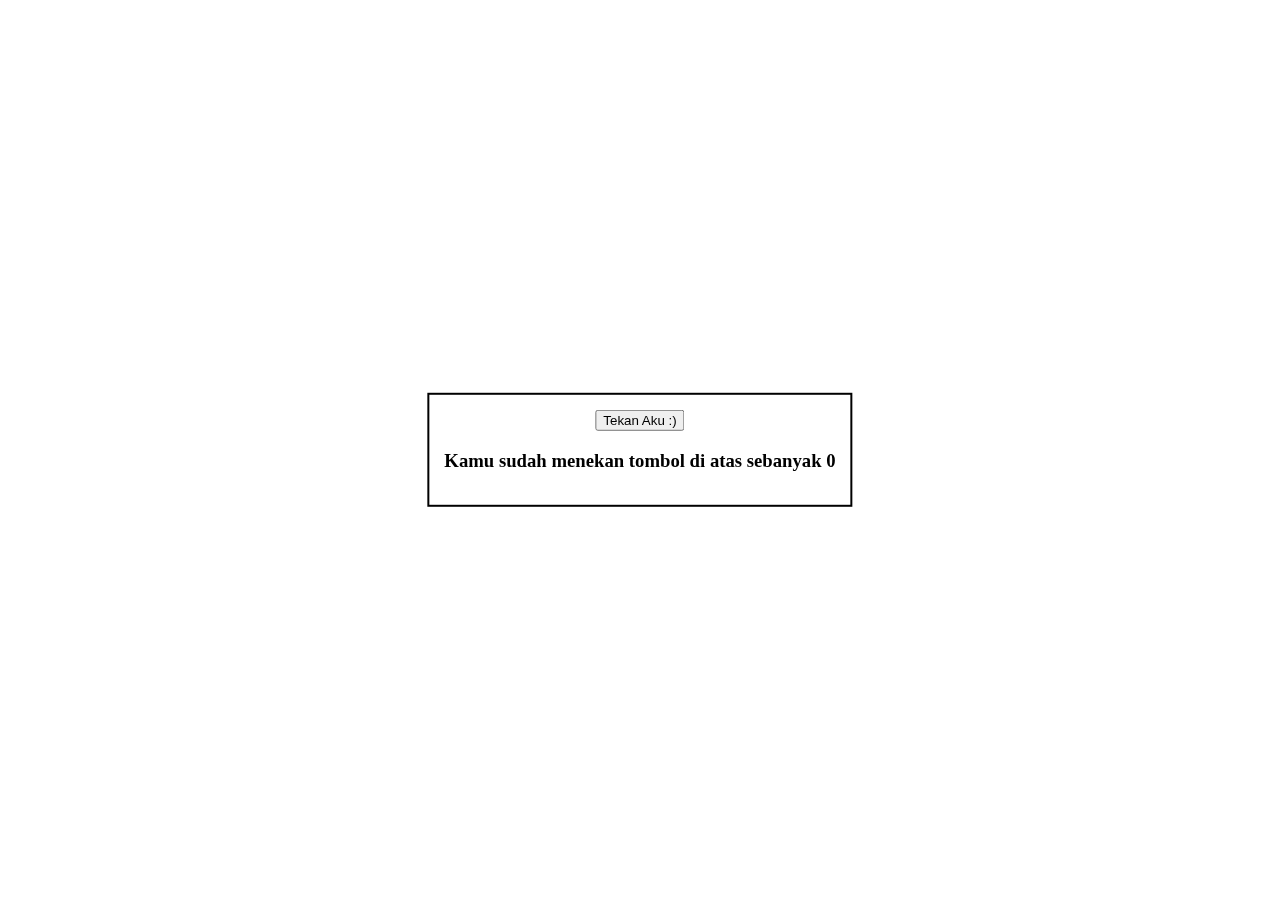
<file: learning-DOM (Dicoding)/index.html>
<!DOCTYPE html>
<html lang="en">
<head>
    <meta charset="UTF-8">
    <meta name="viewport" content="width=device-width, initial-scale=1.0">
    <title>Event World</title>
    <style>
        .contents {
        position: fixed;
        top: 50%;
        left: 50%;
        transform: translate(-50%, -50%);
        border: 2px solid black;
        padding: 15px;
        }

        #generateButton {
        margin-top: 5px;
        margin-bottom: 15px;;
        }
    </style>
</head>
<body>
    <div class="contents" align="center" hidden>
        <button id="incrementButton">Tekan Aku :)</button>
        <h3>Kamu sudah menekan tombol di atas sebanyak <span id="count">0</span></h3>
    </div>

<script>
// Menambahkan Event Handler - Menyiapkan Halaman Website
// Menambahkan Event Handler - Membuat event handler onclick
    function increment() {
    // `increment`, bertugas untuk meningkatkan nilai yang ditampilkan di dalam elemen dengan id `count` setiap kali tombol dengan id `incrementButton` diklik.
    // Itu dilakukan dengan cara mengambil elemen dengan id `count`, kemudian menambahkan satu ke nilai yang ada pada elemen tersebut setiap kali tombol diklik.
        document.getElementById('count').innerText++;
        if (document.getElementById('count').innerText == 6) {
            const hiddenMessage = document.createElement('h4');
            hiddenMessage.innerText = 'Selamat! Anda menemukan hadiah tersembunyi...';
            const image = document.createElement('img');
            image.setAttribute('src', 'https://www.thewowstyle.com/wp-content/uploads/2021/05/What-Exactly-is-the-Dark-Web.jpg');
            const contents = document.querySelector('.contents');
            contents.appendChild(hiddenMessage).appendChild(image);
        }
    }

    document.getElementById('incrementButton').onclick = increment;

    function welcome() {
        alert('Sim salabim muncullah elemen-elemen HTML!');
        const contents = document.querySelector('.contents');
        contents.removeAttribute('hidden');
    }

// Menambahkan Event Handler - Membuat event handler onload
    document.body.onload = welcome;
</script>
</body>
</html>
</file>
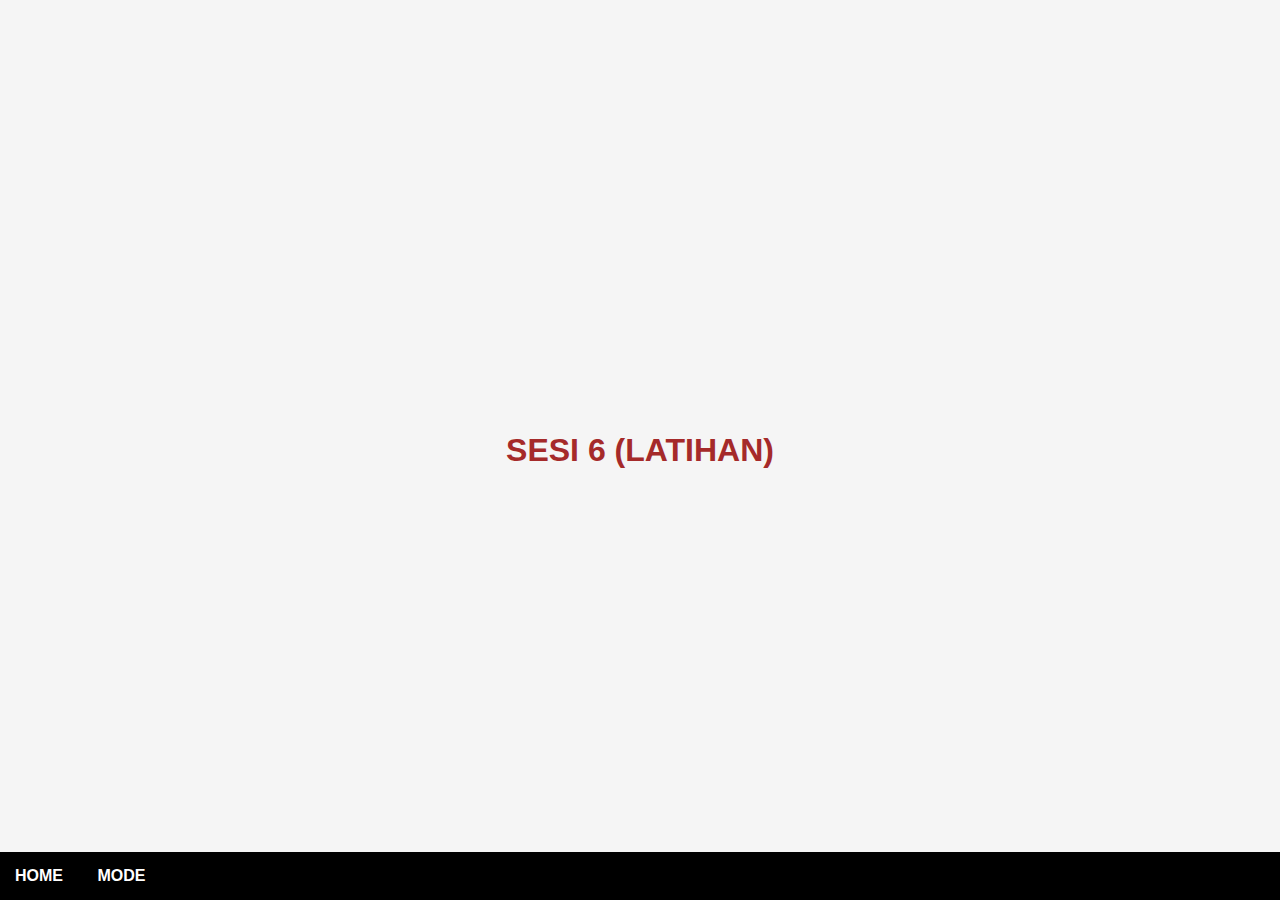
<file: web-darkmode/index.html>
<!DOCTYPE html>
<html lang="en">

<head>
    <meta charset="UTF-8">
    <meta name="viewport" content="width=device-width, initial-scale=1.0">
    <link href="style.css" rel="stylesheet" />
    <title>Document</title>
</head>

<body>
    <div class="container">
        <nav>
            <a onclick="reRender()" id="HOME">HOME</a>
            <a onclick="darkMode()" id="mode">MODE</a>
        </nav>
        <h1>SESI 6 (LATIHAN)</h1>
        <p class="info" id="info"></p>
    </div>

    <!-- initializing function script-->
    <script>
        let body = document.body;
        let info = document.getElementById("info");
        let mode = document.getElementById("mode");
        let home = document.getElementById("HOME");

        const darkLimit = 5;
        let darkCounter = 0;
        let darkRemainingLeft;
        let isDarkMode = false;

        function darkMode() {
            if (darkRemainingLeft == 0) {
                info.textContent = "💥 JATAH FITUR DARKMODE SUDAH HABIS 💥";
                mode.style.display = "none";
                home.textContent = "RESTART";
                return;
            }

            darkCounter += 1;
            darkRemainingLeft = darkLimit - darkCounter;

            // Toggle dark mode
            isDarkMode = !isDarkMode;
            body.classList.toggle("dark", isDarkMode);

            // Set text on the mode button
            mode.textContent = isDarkMode ? "LIGHT MODE" : "DARK MODE";

            // Render to info element
            info.textContent = `Dark mode used ${darkCounter}x, remaining ${darkRemainingLeft}`;
        }

        function reRender() {
            location.reload();
        }
    </script>

</body>

</html>
</file>
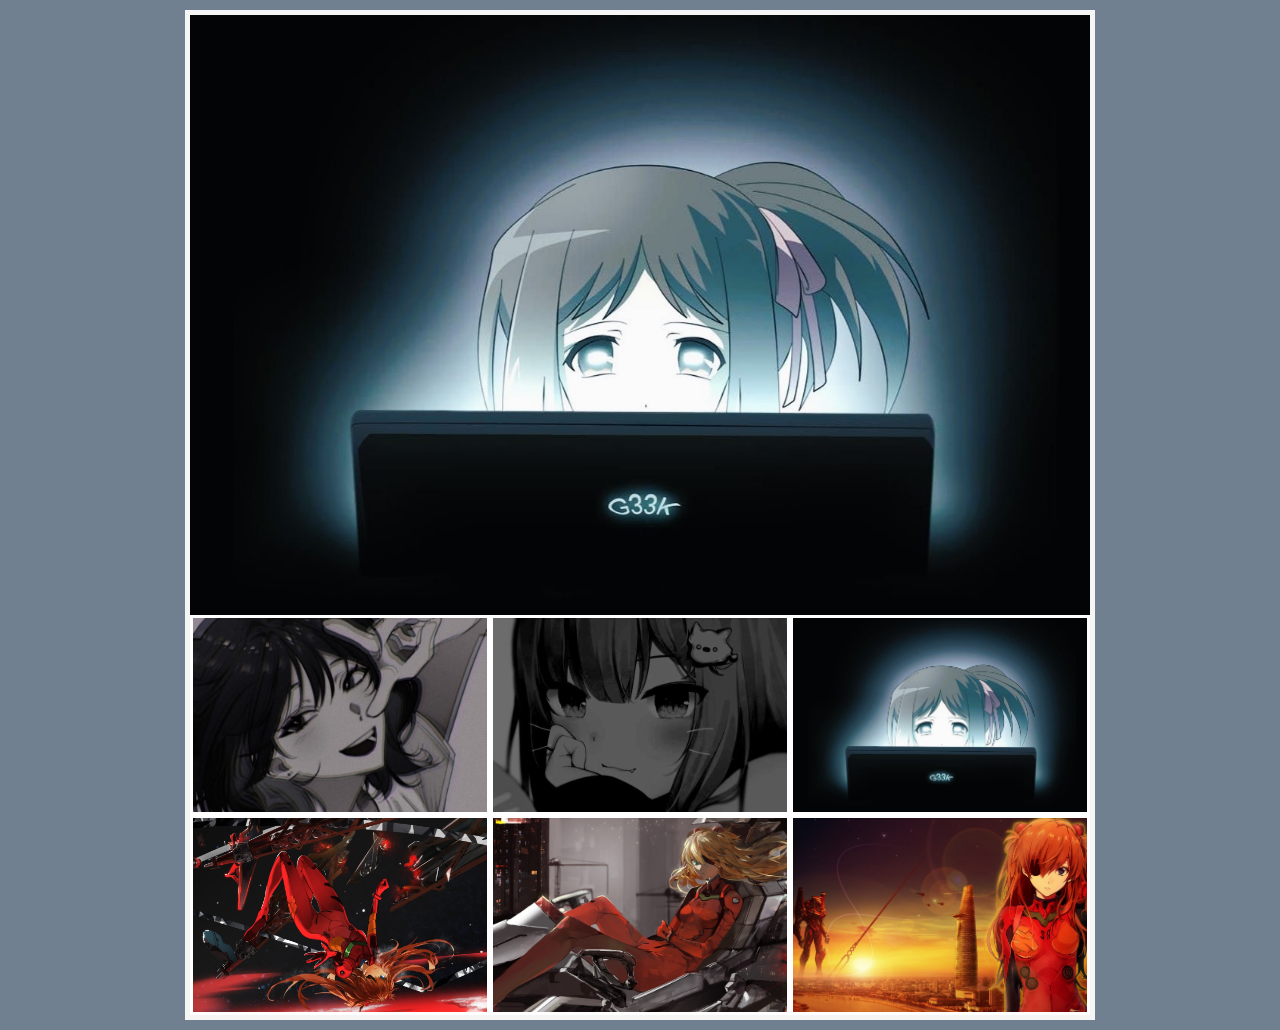
<file: learning-DOM (WPU)/index-final.html>
<!DOCTYPE html>
<html lang="en">
<head>
    <title>Asada Gallery</title>
    <link rel="stylesheet" href="style-final.css">
</head>
<body>


<div class="container"> 
    <img src="03.jpg" class="jumbo">
    <div class="thumbnail">
        <img src="01.jpg" class="thumb">
        <img src="02.jpg" class="thumb">
        <img src="03.jpg" class="thumb">
        <img src="04.jpg" class="thumb">
        <img src="05.jpg" class="thumb">
        <img src="06.jpg" class="thumb">
    </div>
</div>

<script src="script-final.js"></script>
</body>
</html>
</file>
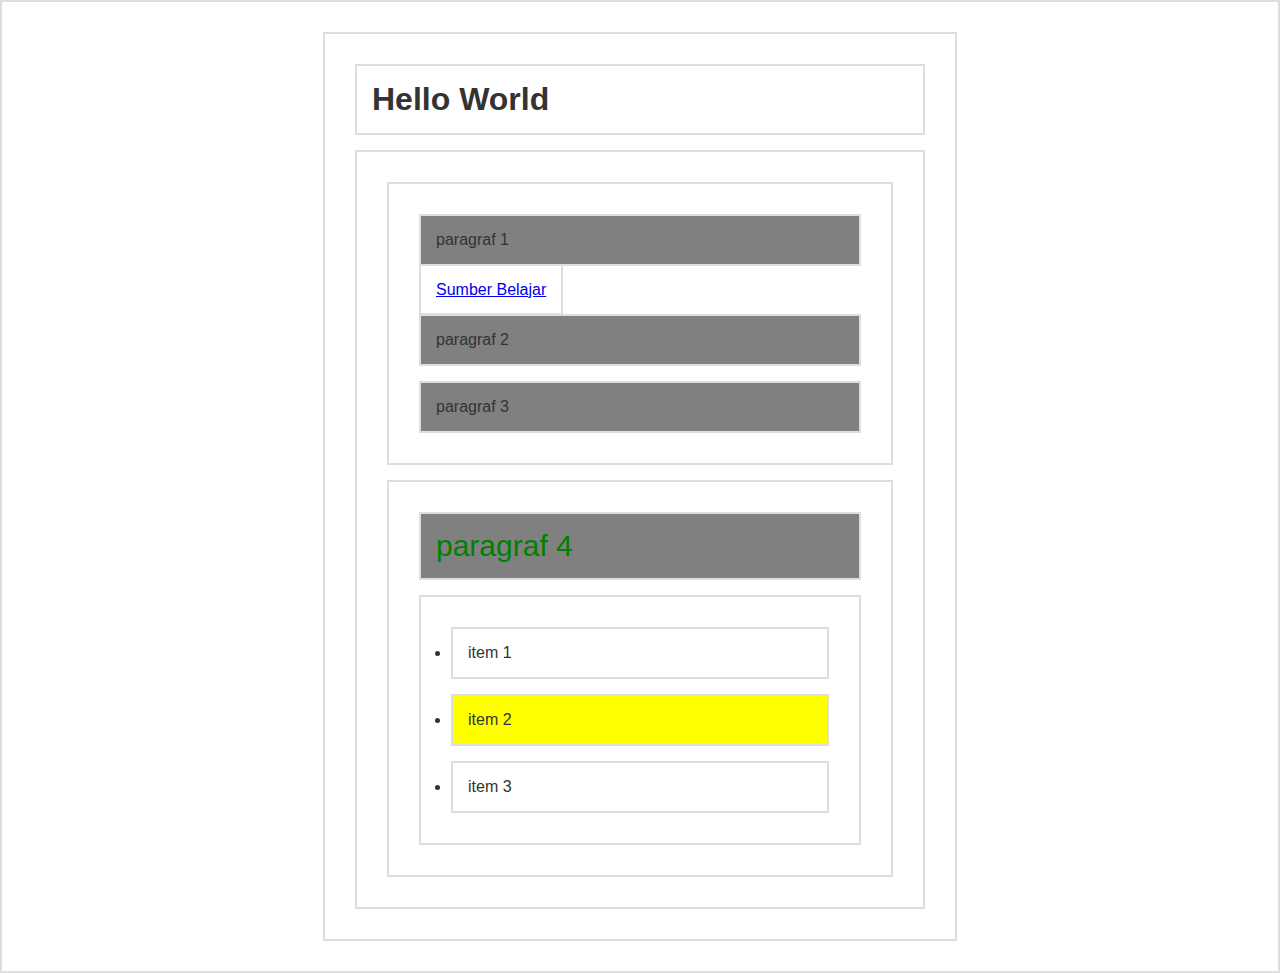
<file: learning-DOM (WPU)/index1.html>
<!DOCTYPE html>
<html lang="en">
<head>
    <meta charset="UTF-8">
    <title>Dom Selection</title>
    <style>
    * { 
        border: 2px solid #dedede; 
        padding: 15px; 
        margin: 15px; 
    }
    html { 
      margin: 0;
      padding: 0;
    }
    body { 
      max-width: 600px;
      margin: 30px auto;
      font-family: sans-serif;
      color: #333;
    }
    </style>
</head>

<body>
  <h1 id="judul">Hello World</h1>
  <div id="container">
      <section id="a">
          <p class="p1">paragraf 1</p>
          <a href="https://youtu.be/bCKxPvA8KPo?si=IDdVPpAEqesdNOcK">Sumber Belajar</a>
          <p class="p2">paragraf 2</p>
          <p class="p3">paragraf 3</p>
      </section>

      <section id="b">
          <p>paragraf 4</p>
          <ul>
              <li>item 1</li>
              <li>item 2</li>
              <li>item 3</li>
          </ul>
      </section>
  </div>

<script src="script1-2.js"></script>
</body>
</html>
</file>
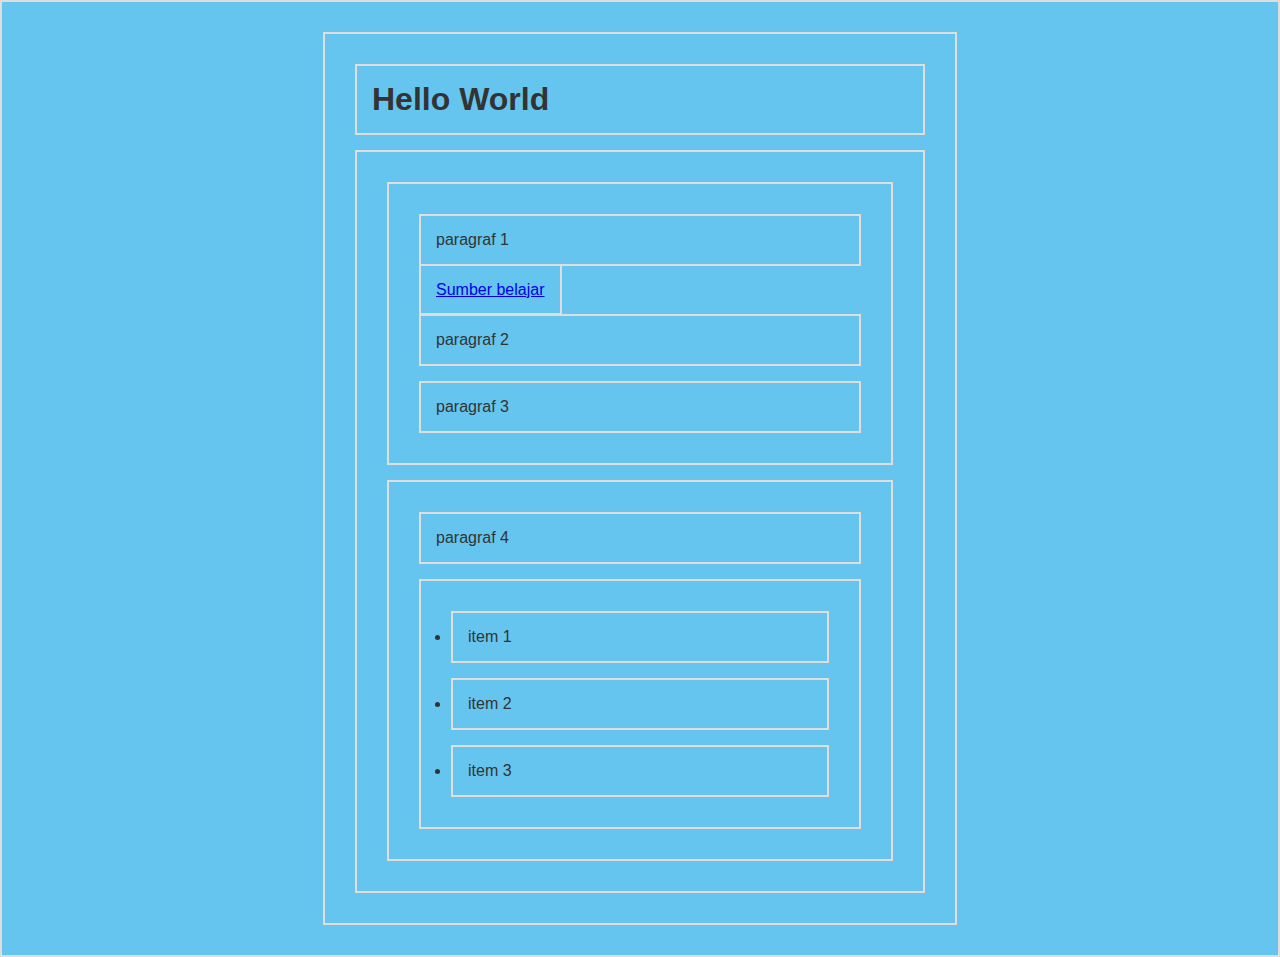
<file: learning-DOM (WPU)/index2.html>
<!DOCTYPE html>
<html lang="en">
<head>
  <meta charset="UTF-8">
  <title>Dom Selection</title>
  <style>
    * { 
        background-color: rgb(101, 197, 238);
        border: 2px solid #dedede; 
        padding: 15px; 
        margin: 15px; 
    }
    html { 
      margin: 0;
      padding: 0;
    }
    body { 
      max-width: 600px;
      margin: 30px auto;
      font-family: sans-serif;
      color: #333;
    }
  </style>
</head>
<body>

  <h1 id="judul">Hello World</h1>
  <div id="container">
      <section id="a">
          <p class="p1">paragraf 1</p>
          <a href="https://youtu.be/ff5aKnXmnx0?si=1KbxKQbgkK1_mMxx">Sumber belajar</a>
          <p class="p2">paragraf 2</p>
          <p class="p3">paragraf 3</p>
      </section>
          
      <section id="b">
          <p>paragraf 4</p>
          <ul>
              <li>item 1</li>
              <li>item 2</li>
              <li>item 3</li>
          </ul>
      </section>
  </div>

<script src="script3.js"></script>
</body>
</html>
</file>
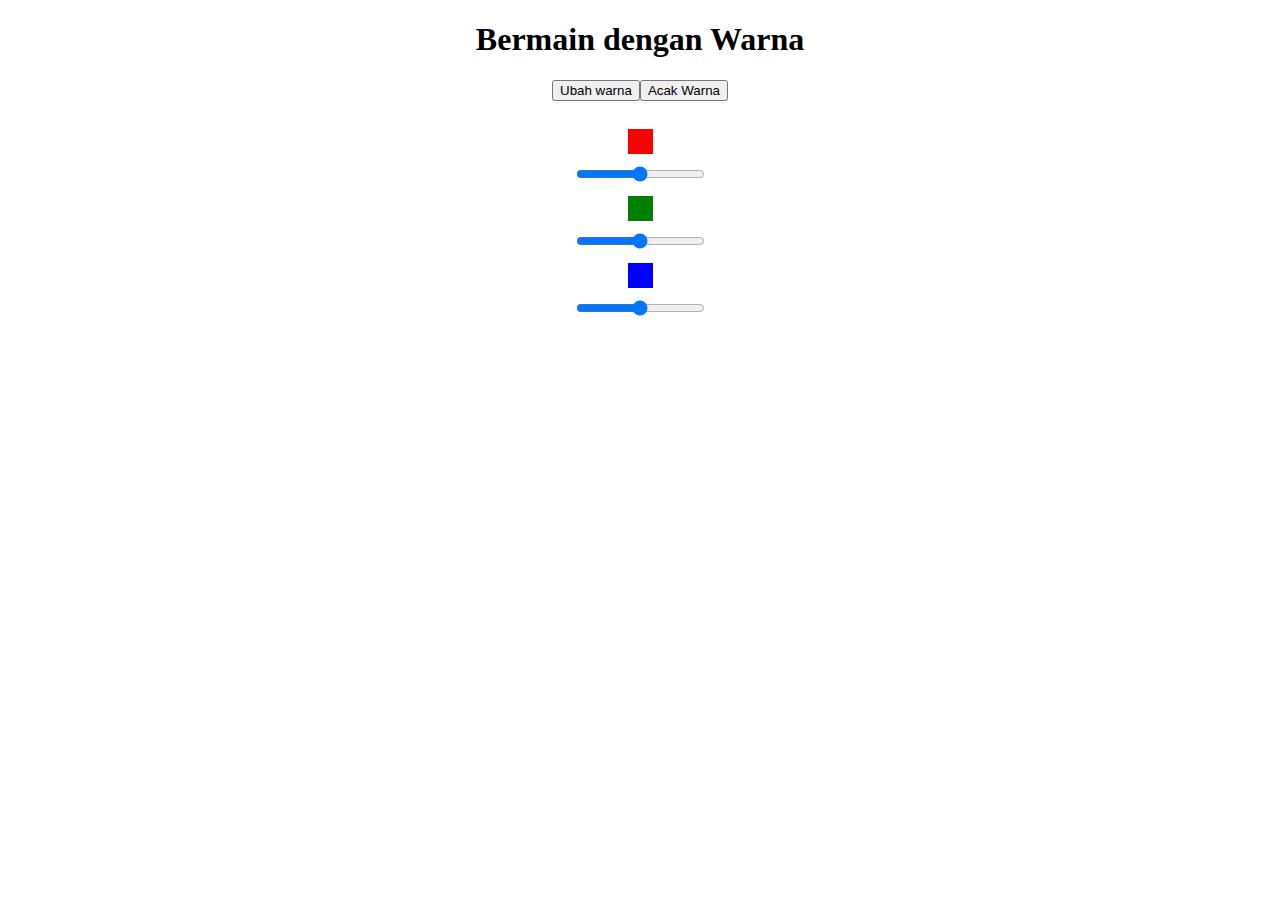
<file: learning-DOM (WPU)/index8.html>
<!DOCTYPE html>
<html lang="en">
<head>
    <meta charset="UTF-8">
    <meta name="viewport" content="width=device-width, initial-scale=1.0">
    <title>Latihan DOM</title>
    <style>
        body {
            text-align: center;
        }
        .kotak {
            width: 25px;
            height: 25px;
            margin: 10px auto;
        }
        .merah {background-color: red; }
        .hijau {background-color: green; }
        .biru {background-color: blue; }
        .aqua {
            background-color: aquamarine;
        }
    </style>
</head>

<body>
    <h1>Bermain dengan Warna</h1>
    <button type="button" id="tubahwarna">Ubah warna</button>

    <br><br>

    <div class="kotak merah"> </div>
    <input type = "range" name="smerah" min="0" max="255">

    <div class="kotak hijau"> </div>
    <input type = "range" name="shijau" min="0" max="255">

    <div class="kotak biru"> </div>
    <input type = "range" name="sbiru" min="0" max="255">


</body>
<script src="script8.js"></script>
</html>
</file>
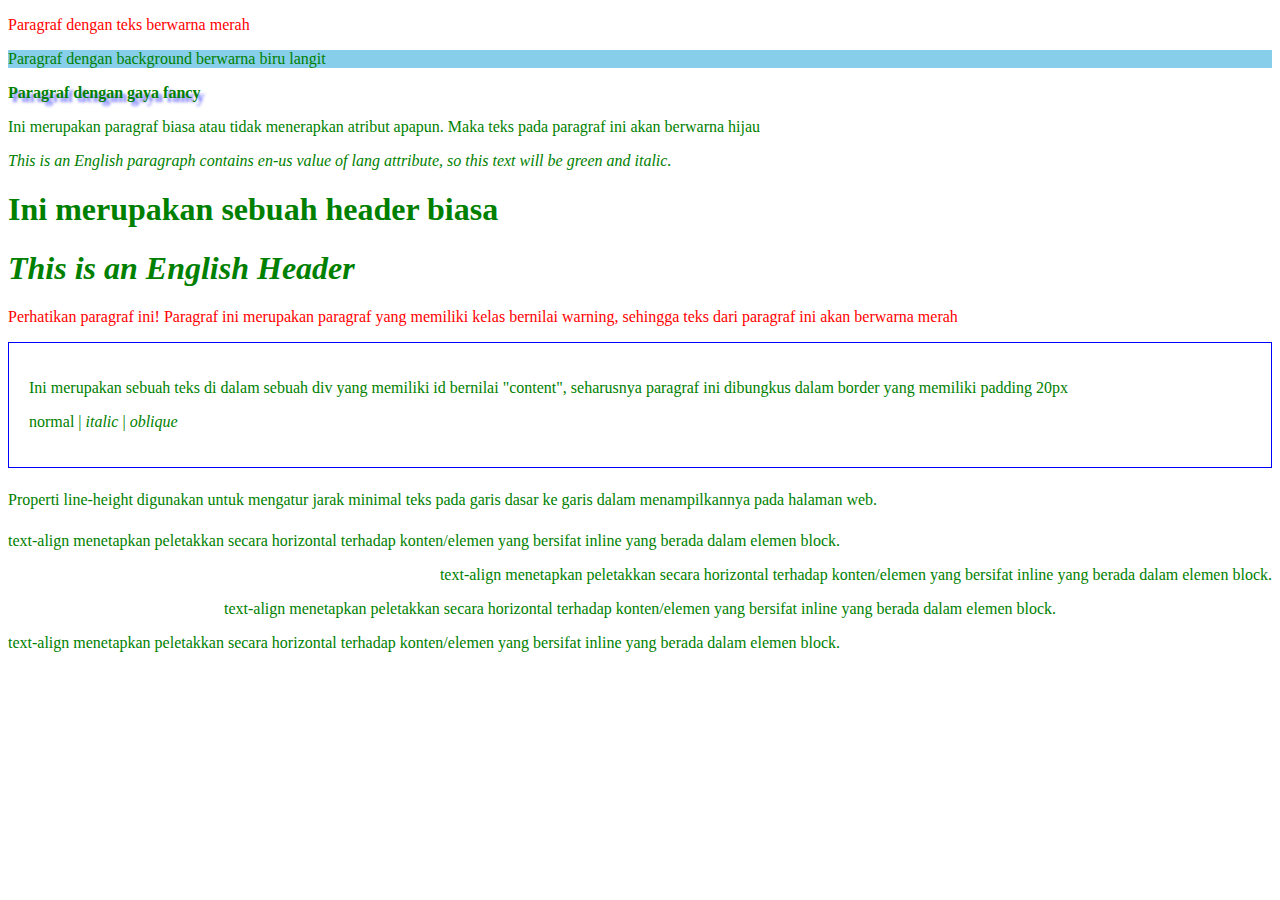
<file: learning-frontend (Dicoding)/index1.html>
<!DOCTYPE html>
<html>
  <head>
    <meta charset="UTF-8" />
    <title>Learning Front-End - Font</title>
    <link rel="stylesheet" href="style1.css" />
  </head>

  <body>
    <p class="red">Paragraf dengan teks berwarna merah</p>
    <p class="skyblue-bg">Paragraf dengan background berwarna biru langit</p>
    <p class="fancy">Paragraf dengan gaya fancy</p>
    
    <p>
      Ini merupakan paragraf biasa atau tidak menerapkan atribut apapun. Maka
      teks pada paragraf ini akan berwarna hijau
    </p>

    <p lang="en-us">
      This is an English paragraph contains en-us value of lang attribute, so
      this text will be green and italic.
    </p>

    <h1>Ini merupakan sebuah header biasa</h1>
    <h1 lang="en-us">This is an English Header</h1>

    <p class="warning">
      Perhatikan paragraf ini! Paragraf ini merupakan paragraf yang memiliki
      kelas bernilai warning, sehingga teks dari paragraf ini akan berwarna
      merah
    </p>

    <div id="content">
      <p>
        Ini merupakan sebuah teks di dalam sebuah div yang memiliki id bernilai
        "content", seharusnya paragraf ini dibungkus dalam border yang memiliki
        padding 20px
      </p>

      <p>
        <span class="normal">normal</span> | <span class="italic">italic</span> |
        <span class="oblique">oblique</span>
      </p>
    </div>

    <main>
      <p class="ln">
        Properti line-height digunakan untuk mengatur jarak minimal teks pada garis dasar ke garis
        dalam menampilkannya pada halaman web.
      </p>

      <p class="tl-left">
        text-align menetapkan peletakkan secara horizontal terhadap konten/elemen yang bersifat
        inline yang berada dalam elemen block.
      </p>

      <p class="tl-right">
        text-align menetapkan peletakkan secara horizontal terhadap konten/elemen yang bersifat
        inline yang berada dalam elemen block.
      </p>

      <p class="tl-center">
        text-align menetapkan peletakkan secara horizontal terhadap konten/elemen yang bersifat
        inline yang berada dalam elemen block.
      </p>

      <p class="tl-justify">
        text-align menetapkan peletakkan secara horizontal terhadap konten/elemen yang bersifat
        inline yang berada dalam elemen block.
      </p>
    </main>

  </body>
</html>
</file>
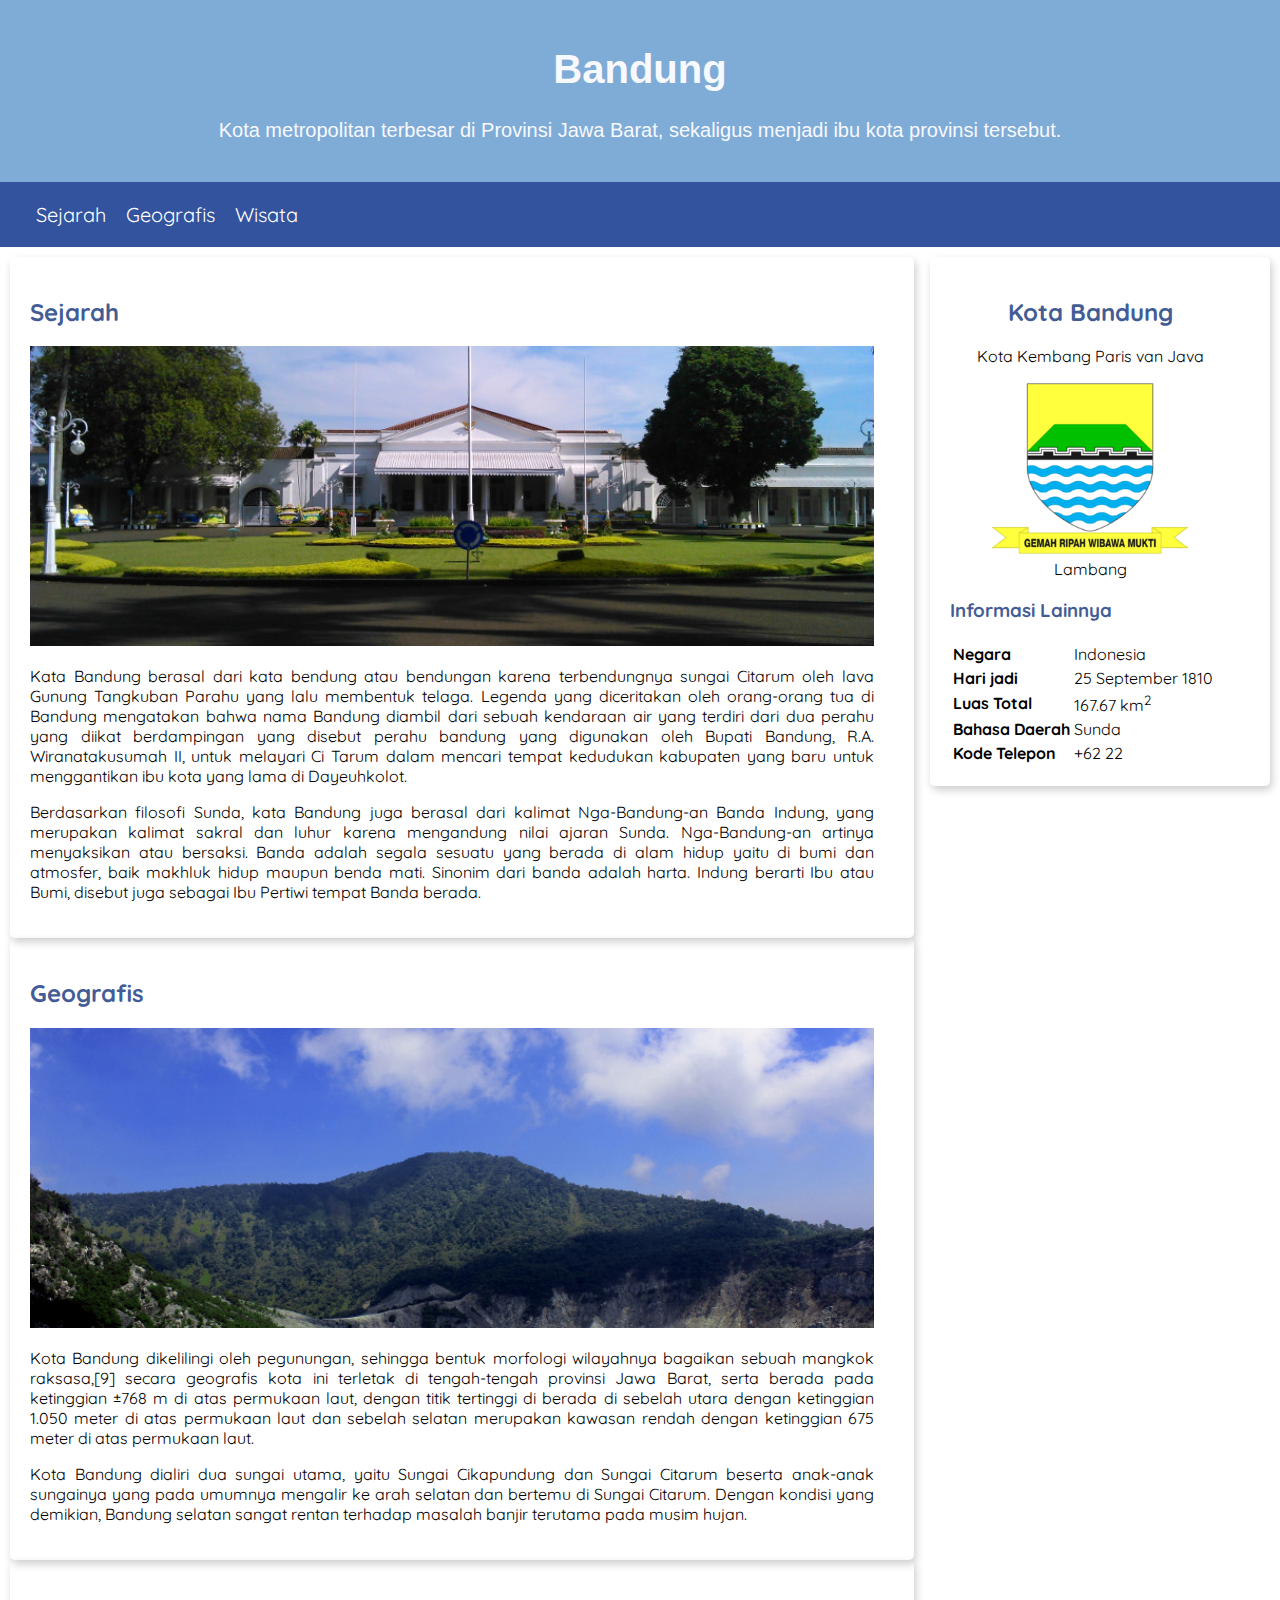
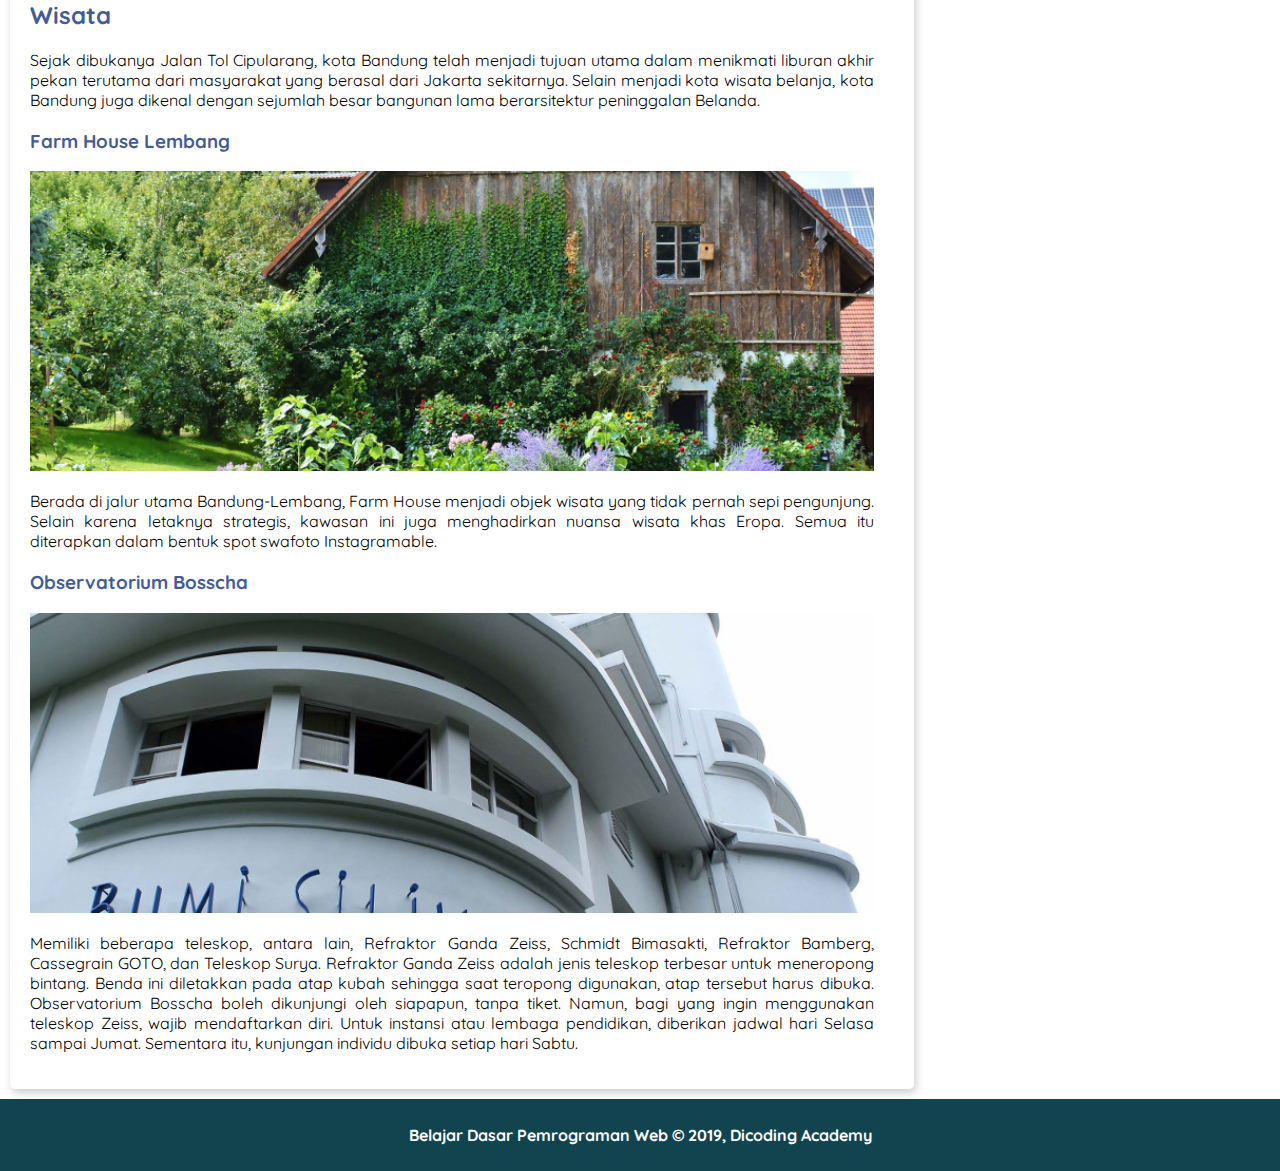
<file: learning-frontend (Dicoding)/index3.html>
<!DOCTYPE html>
<html>
  <head>
    <meta charset="UTF-8" />
    <meta name="viewport" content="width=device-width, initial-scale=1.0" />
    <title>Learning Front-End - Display Roles</title>
    <!-- My Own Styles -->
    <link rel="stylesheet" href="style3.css" />
    <!-- Google Fonts -->
    <link rel="preconnect" href="https://fonts.googleapis.com" />
    <link rel="preconnect" href="https://fonts.gstatic.com" crossorigin />
    <link href="https://fonts.googleapis.com/css2?family=Nunito:wght@200;300;400;500;700;800&family=Quicksand:wght@400;700&display=swap"
    rel="stylesheet"/>
  </head>

  <body>
    <header>
      <div class="jumbotron">
        <h1>Bandung</h1>
        <p>
          Kota metropolitan terbesar di Provinsi Jawa Barat, sekaligus menjadi ibu kota provinsi
          tersebut.
        </p>
      </div>

      <nav>
        <ul>
          <li>
            <a href="#sejarah">Sejarah</a>
          </li>
          <li>
            <a href="#geografis">Geografis</a>
          </li>
          <li>
            <a href="#wisata">Wisata</a>
          </li>
        </ul>
      </nav>
    </header>

    <main>
      <!-- Konten artikel -->
      <div id="content">
        <article id="sejarah" class="card">
          <h2>Sejarah</h2>
          <img src="image/history.jpg" alt="sejarah" class="featured-image" />
          <p>
            Kata Bandung berasal dari kata bendung atau bendungan karena terbendungnya sungai
            Citarum oleh lava Gunung Tangkuban Parahu yang lalu membentuk telaga. Legenda yang
            diceritakan oleh orang-orang tua di Bandung mengatakan bahwa nama Bandung diambil dari
            sebuah kendaraan air yang terdiri dari dua perahu yang diikat berdampingan yang disebut
            perahu bandung yang digunakan oleh Bupati Bandung, R.A. Wiranatakusumah II, untuk
            melayari Ci Tarum dalam mencari tempat kedudukan kabupaten yang baru untuk menggantikan
            ibu kota yang lama di Dayeuhkolot.
          </p>

          <p>
            Berdasarkan filosofi Sunda, kata Bandung juga berasal dari kalimat Nga-Bandung-an Banda
            Indung, yang merupakan kalimat sakral dan luhur karena mengandung nilai ajaran Sunda.
            Nga-Bandung-an artinya menyaksikan atau bersaksi. Banda adalah segala sesuatu yang
            berada di alam hidup yaitu di bumi dan atmosfer, baik makhluk hidup maupun benda mati.
            Sinonim dari banda adalah harta. Indung berarti Ibu atau Bumi, disebut juga sebagai Ibu
            Pertiwi tempat Banda berada.
          </p>
        </article>

        <article id="geografis" class="card">
          <h2>Geografis</h2>
          <img src="image/geografis.jpg" alt="geografis" class="featured-image" />
          <p>
            Kota Bandung dikelilingi oleh pegunungan, sehingga bentuk morfologi wilayahnya bagaikan
            sebuah mangkok raksasa,[9] secara geografis kota ini terletak di tengah-tengah provinsi
            Jawa Barat, serta berada pada ketinggian ±768 m di atas permukaan laut, dengan titik
            tertinggi di berada di sebelah utara dengan ketinggian 1.050 meter di atas permukaan
            laut dan sebelah selatan merupakan kawasan rendah dengan ketinggian 675 meter di atas
            permukaan laut.
          </p>

          <p>
            Kota Bandung dialiri dua sungai utama, yaitu Sungai Cikapundung dan Sungai Citarum
            beserta anak-anak sungainya yang pada umumnya mengalir ke arah selatan dan bertemu di
            Sungai Citarum. Dengan kondisi yang demikian, Bandung selatan sangat rentan terhadap
            masalah banjir terutama pada musim hujan.
          </p>
        </article>

        <article id="wisata" class="card">
          <h2>Wisata</h2>
          <p>
            Sejak dibukanya Jalan Tol Cipularang, kota Bandung telah menjadi tujuan utama dalam
            menikmati liburan akhir pekan terutama dari masyarakat yang berasal dari Jakarta
            sekitarnya. Selain menjadi kota wisata belanja, kota Bandung juga dikenal dengan
            sejumlah besar bangunan lama berarsitektur peninggalan Belanda.
          </p>

          <section>
            <h3>Farm House Lembang</h3>
            <img src="image/farm-house.jpg" alt="farm house" class="featured-image" />
            <p>
              Berada di jalur utama Bandung-Lembang, Farm House menjadi objek wisata yang tidak
              pernah sepi pengunjung. Selain karena letaknya strategis, kawasan ini juga
              menghadirkan nuansa wisata khas Eropa. Semua itu diterapkan dalam bentuk spot swafoto
              Instagramable.
            </p>
          </section>

          <section>
            <h3>Observatorium Bosscha</h3>
            <img src="image/bosscha.jpg" alt="bosscha" class="featured-image" />
            <p>
              Memiliki beberapa teleskop, antara lain, Refraktor Ganda Zeiss, Schmidt Bimasakti,
              Refraktor Bamberg, Cassegrain GOTO, dan Teleskop Surya. Refraktor Ganda Zeiss adalah
              jenis teleskop terbesar untuk meneropong bintang. Benda ini diletakkan pada atap kubah
              sehingga saat teropong digunakan, atap tersebut harus dibuka. Observatorium Bosscha
              boleh dikunjungi oleh siapapun, tanpa tiket. Namun, bagi yang ingin menggunakan
              teleskop Zeiss, wajib mendaftarkan diri. Untuk instansi atau lembaga pendidikan,
              diberikan jadwal hari Selasa sampai Jumat. Sementara itu, kunjungan individu dibuka
              setiap hari Sabtu.
            </p>
          </section>
        </article>
      </div>

      <!-- Konten samping -->
      <aside>
        <article class="profile card">
          <header>
            <h2>Kota Bandung</h2>
            <p>Kota Kembang Paris van Java</p>
            <figure>
              <img src="image/bandung-badge.png" />
              <figcaption>Lambang</figcaption>
            </figure>
          </header>

          <section>
            <h3>Informasi Lainnya</h3>

            <table>
              <tr>
                <th>Negara</th>
                <td>Indonesia</td>
              </tr>
              <tr>
                <th>Hari jadi</th>
                <td>25 September 1810</td>
              </tr>
              <tr>
                <th>Luas Total</th>
                <td>167.67 km<sup>2</sup></td>
              </tr>
              <tr>
                <th>Bahasa Daerah</th>
                <td>Sunda</td>
              </tr>
              <tr>
                <th>Kode Telepon</th>
                <td>+62 22</td>
              </tr>
            </table>
          </section>
        </article>
      </aside>
    </main>

    <footer>
      <p>Belajar Dasar Pemrograman Web &#169; 2019, Dicoding Academy</p>
    </footer>
  </body>
</html>
</file>
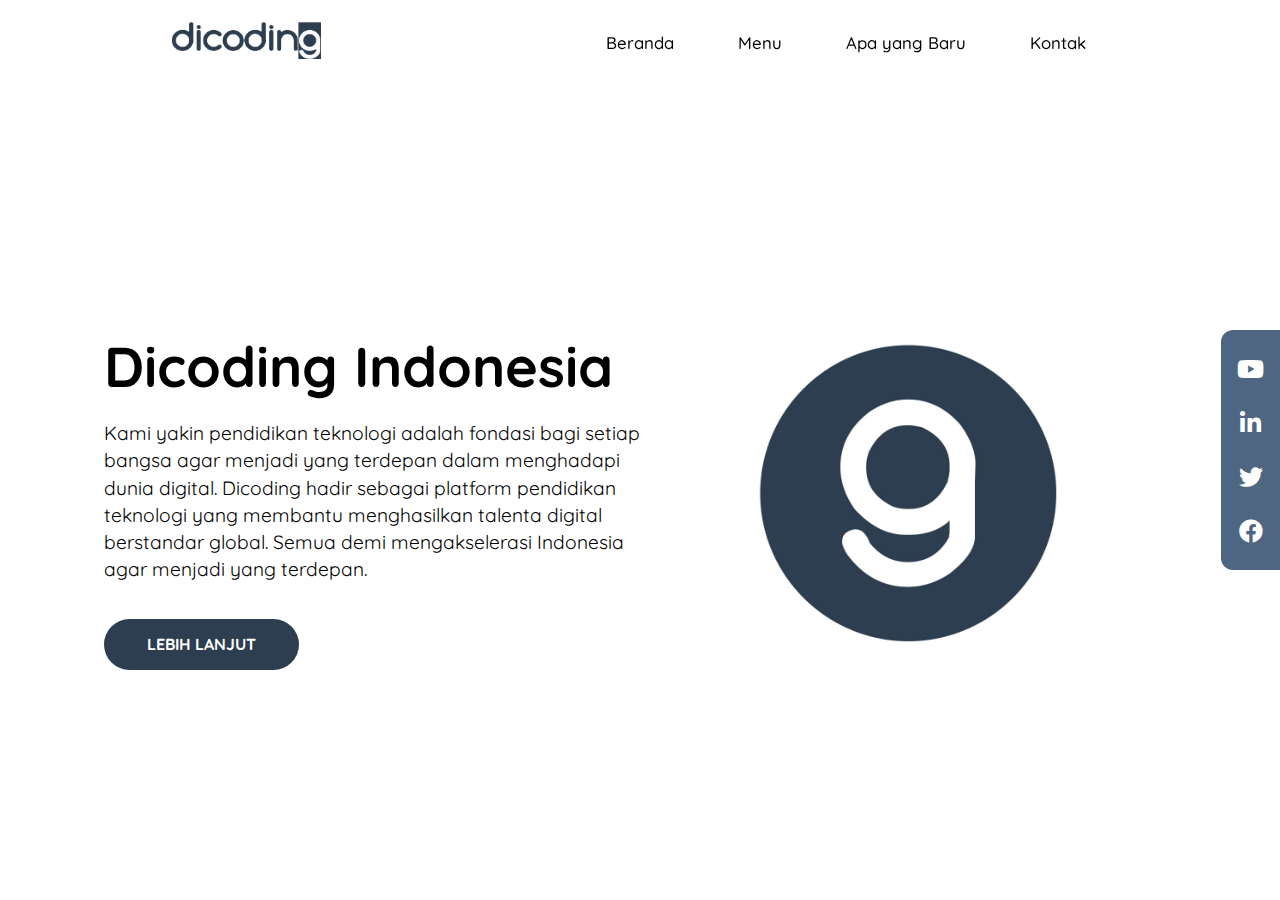
<file: learning-frontend (Dicoding)/index4.html>
<!DOCTYPE html><html>
  <head>
    <meta charset="utf-8" />    
    <meta name="viewport" content="width=device-width, initial-scale=1.0" />
    <title>Learning Front-End - Landing Page</title> 
    <!-- My Own CSS -->
    <link rel="stylesheet" href="style4.css" />
    <!-- Fonts -->
    <link rel="preconnect" href="https://fonts.googleapis.com">
    <link rel="preconnect" href="https://fonts.gstatic.com" crossorigin>
    <link href="https://fonts.googleapis.com/css2?family=Quicksand:wght@500;700&display=swap" rel="stylesheet">
    <!-- Font Awesome 5.15.4-->
    <!-- source: https://cdnjs.com/libraries/font-awesome/5.15.4 -->
    <link
    rel="stylesheet"
    href="https://cdnjs.cloudflare.com/ajax/libs/font-awesome/5.15.4/css/all.min.css"
    integrity="sha512-1ycn6IcaQQ40/MKBW2W4Rhis/DbILU74C1vSrLJxCq57o941Ym01SwNsOMqvEBFlcgUa6xLiPY/NS5R+E6ztJQ=="
    crossorigin="anonymous"
    referrerpolicy="no-referrer"/>
  </head>

  <body>
    <header class="navbar-container">
      <div class="logo">
        <img src="img/dicoding-header-logo.png" alt="Dicoding Indonesia" />
      </div>
      <nav class="nav-list">
        <ul>
          <li><a href="#">Beranda</a></li>
          <li><a href="#">Menu</a></li>
          <li><a href="#">Apa yang Baru</a></li>
          <li><a href="#">Kontak</a></li>
        </ul>
      </nav>
    </header>

    <main>
      <div class="content">
        <div class="content-description">
          <h1 class="title">Dicoding Indonesia</h1>
          <p>
            Kami yakin pendidikan teknologi adalah fondasi bagi setiap bangsa agar menjadi yang
            terdepan dalam menghadapi dunia digital. Dicoding hadir sebagai platform pendidikan
            teknologi yang membantu menghasilkan talenta digital berstandar global. Semua demi
            mengakselerasi Indonesia agar menjadi yang terdepan.
          </p>
          <button>Lebih lanjut</button>
        </div>
        <div class="content-image">
          <img src="img/circle-g.jpg" alt="Dicoding Indonesia" />
        </div>
      </div>
      <aside>
        <div class="social-media">
          <ul>
            <li>
              <a href="#"><i class="fab fa-youtube"></i></a>
            </li>
            <li>
              <a href="#"><i class="fab fa-linkedin-in"></i></a>
            </li>
            <li>
              <a href="#"><i class="fab fa-twitter"></i></a>
            </li>
            <li>
              <a href="#"><i class="fab fa-facebook"></i></a>
            </li>
          </ul>
        </div>
      </aside>
    </main>
  </body>
</html>
</file>
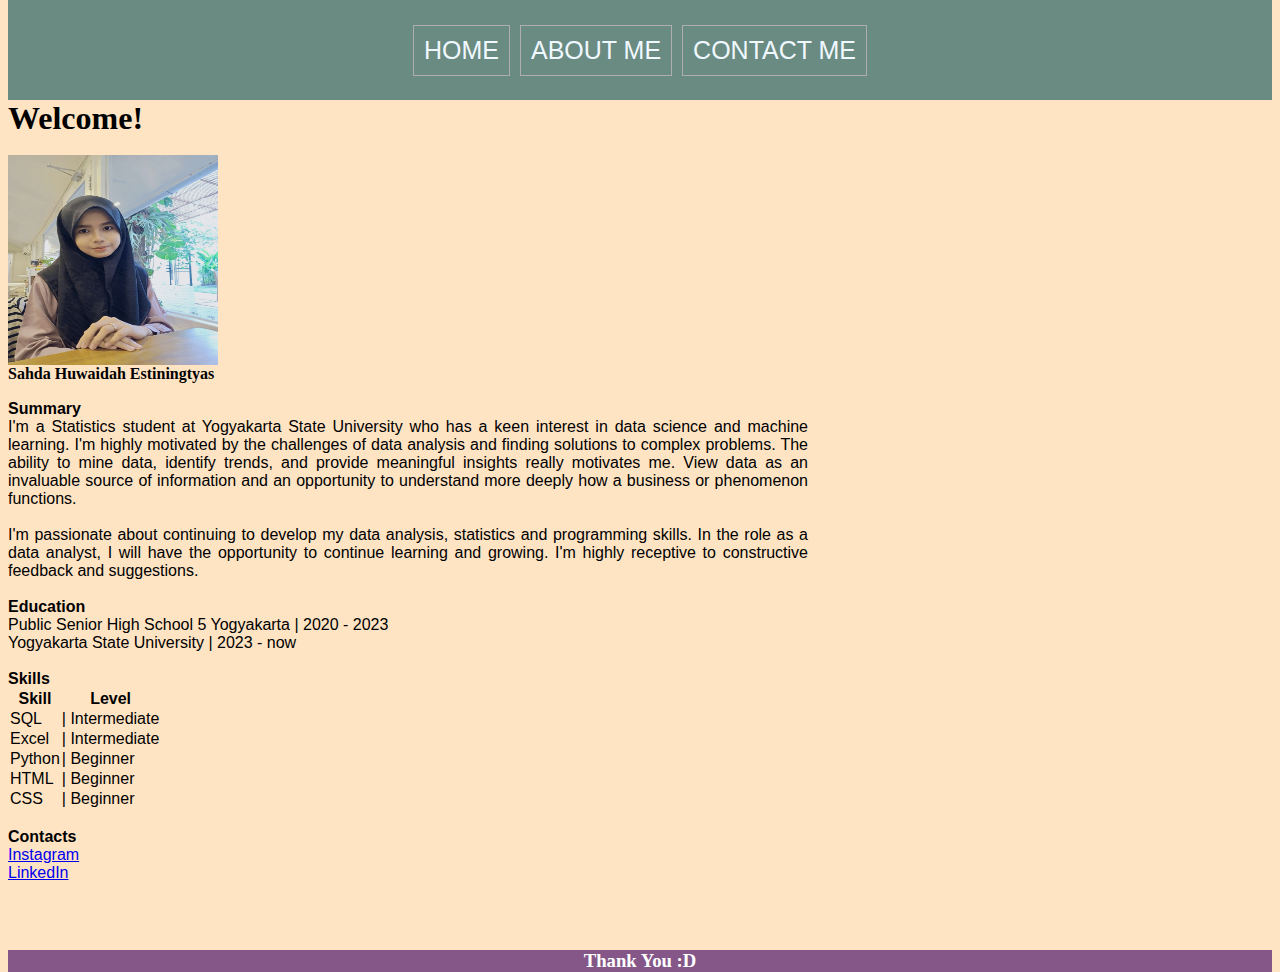
<file: web-first/firstweb.html>
<!--
    <html1>
    <head></head>
    <body>
        <table border="5">
            <thead>
                <tr>
                    <td>NAMA</td>
                    <td>TAHUN</td>
                    <td>TEMPAT</td>
                </tr>
            </thead>
            <tbody>
                <tr>
                    <td>Sahda</td>
                    <td>2005</td>
                    <td>Bantul</td>
                </tr>
            </tbody>
            <tbody>
                <tr>
                    <td>Senku</td>
                    <td>5197</td>
                    <td>Zaman Batu</td>
                </tr>
            </tbody>
            <tr></tr>
            <tr></tr>
        </table>
    </body>
</html1>

<html2>
    <head></head>
    <body>
        <p>email:</p><input type="email"/>
        <p>password:</p><input type="password"/>
        <br>
        <br>
        <select name="negara" id="negara">
            <option value="indonesia">Indonesia</option>
            <option value="malaysia">Malaysia</option>
            <option value="singapura">Singapura</option>
        </select>  
        <input type="date"/><br><br>
        <input type="file" name="berkas" id="berkas">
        <br>
        <br>
        <input type="checkbox" name="hobi" value="olahraga" id="olahraga"> Olahraga
        <input type="checkbox" name="hobi" value="musik" id="musik"> Musik
        <input type="checkbox" name="hobi" value="makanan" id="makanan"> Makanan
        <br>
        <br>
        <input type="radio" name="jenis_kelamin" value="pria" id="pria"> Pria
        <input type="radio" name="jenis_kelamin" value="wanita" id="wanita"> Wanita<br><br>
    </body>
</html2> 
-->


<html3>
    <head>
        <title>Web Percobaan Pertama</title>
        <link rel="stylesheet" href="firstweb_style.css" />
    </head>
    <body>
        <!-- NAVIGATION BAR -->
        <div class="navbar">
            <ul class="ul-navbar">
                <li class="li-navbar">HOME</li>
                <li class="li-navbar">ABOUT ME</li>
                <li class="li-navbar">CONTACT ME</li>
            </ul>
        </div>
        <!-- NAVIGATION BAR SELESAI -->

        <!-- CONTENT 1 -->
        <div class="content-1">
            <h1>Welcome!</h1>
            <br>
            <img src="Sahda Huwaidah.jpg" width="210px" height="210px" class="img-content-1"/>
            <h4>Sahda Huwaidah Estiningtyas</h4>  
        </div>
        <div class="summary-content-1">
            <h4>Summary</h4>
            <p>
                I'm a Statistics student at Yogyakarta State University who has a keen interest in data science and machine learning. 
                I'm highly motivated by the challenges of data analysis and finding solutions to complex problems. 
                The ability to mine data, identify trends, and provide meaningful insights really motivates me. 
                View data as an invaluable source of information and an opportunity to understand more deeply how a business or phenomenon functions.
            </p> <br>            
            <p>
                I'm passionate about continuing to develop my data analysis, statistics and programming skills. 
                In the role as a data analyst, I will have the opportunity to continue learning and growing. 
                I'm highly receptive to constructive feedback and suggestions.
            </p> <br>
              
            <section>
                <h4>Education</h4>
                <ul id="education">
                    <li>
                        <p>Public Senior High School 5 Yogyakarta | 2020 - 2023 </p>
                    </li>
                    <li>
                        <p> Yogyakarta State University | 2023 - now </p>
                    </li>
                </ul>
            </section> <br>
            
            <section>
                <h4>Skills</h4>
                <table id="skills">
                    <tr><th>Skill</th><th>Level</th></tr>
                    <tr><td>SQL     </td><td>|  Intermediate</td></tr>
                    <tr><td>Excel   </td><td>|  Intermediate</td></tr>
                    <tr><td>Python  </td><td>|  Beginner</td></tr>                    
                    <tr><td>HTML  </td><td>|  Beginner</td></tr>                
                    <tr><td>CSS  </td><td>|  Beginner</td></tr>
                </table>
            </section> <br>

            <section>
                <h4>Contacts</h4>
                <ul id="contacts">
                    <li><a href="https://www.instagram.com/sahdahx/" target="_blank">Instagram</a></li>
                    <li><a href="https://www.linkedin.com/in/sahda-huwaidah" target="_blank">LinkedIn</a></li>
                </ul>
        </div>
        <!-- CONTENT 1 END -->

        <!-- FOOTER -->
        <div class="footer">
            <br>
            <h3>Thank You :D</h3>
            <br>
        </div>
        <!-- FOOTER END -->

    </body>
</html3>
</file>
<file: web-darkmode/style.css>
*, 
html, 
body {
    margin: 0;
    padding: 0;
}

body {
    font-family: Arial, Helvetica, sans-serif;
    background-color: whitesmoke;
    color: brown;
}

.dark {
    background-color: black;
    color: thistle;
}

.container {
    display: flex;
    justify-content: center;
    align-items: center;
    width: 100%;
    height: 100vh;
}

nav {
    position: fixed;
    bottom: 0;
    background-color: black;
    width: 100%;
    padding: 15px;  
}

nav a {
    color: white;
    padding: 15px;
    text-decoration: none;
    font-weight: 700;
}

nav a:hover{
    background-color: red;
    cursor: pointer;
    transition: background-color .5s ease-in-out;
}

.info  {
    display: flex;
    justify-content: center;
    align-items: center;
    position: absolute;
    top: 10%;
    font-size: 16px;
    font-weight: 600;
    animation: jedagJedug .5s infinite;
}

@keyframes jedagJedug {
    0% {
        font-size: 16px;
    }

    50% {
        font-size: 18px;
    }

    100% {
        font-size: 16px;
    }
}
</file>
<file: learning-DOM (WPU)/style-final.css>
* {
    margin: 0;
    padding: 0;
    line-height: 0;
    
}

body {
    background-color: slategrey;
    text-align: center;
}

.jumbo {
    width: 900px;
}

.container {
    width: 900px;
    margin: 10px auto;
    border: 5px solid whitesmoke;
    overflow: auto;
}

.thumb {
    width: 300px;
    height: 200px;
    object-fit: cover;
    float: left;
    border: 3px solid white;
    box-sizing: border-box;
}

.thumb:hover {
    opacity: 0.5;
    cursor: pointer;
}

@keyframes fade {
    to {
        opacity: 2;
    }
}

.fade {
    opacity: 0.7;
    animation: fadeIn 0.5s forwards;
}

.active {
    opacity: 0.5;
}
</file>
<file: learning-frontend (Dicoding)/style1.css>
.red {
    color: red;
  }
  
  .skyblue-bg {
    background-color: skyblue;
  }
  
  .fancy {
    font-weight: bold;
    text-shadow: 4px 4px 3px #77f;
  }

/* Menargetkan seluruh tipe elemen */
* {
    color: green;
  }
  
  /* Menargetkan seluruh tipe elemen yang mengandung nilai "en" pada atribut lang */
  *[lang^='en'] {
    font-style: italic;
  }
  
  /* Menargetkan seluruh tipe elemen yang memiliki nilai "warning" pada atribut class */
  *.warning {
    color: red;
  }
  
  /* Menargetkan seluruh tipe elemen yang memiliki nilai "content" pada atribut id */
  *#content {
    border: 1px solid blue;
    padding: 20px;
  }

/* Font type */
.normal {
    font-style: normal;
  }
  
  .italic {
    font-style: italic;
  }
  
  .oblique {
    font-style: oblique;
  }

  /* Di luar "content" */
main {
    main {
        width: 80%;
        margin: 0 auto;
      
        border: 1px solid black;
      }

      .ln {
        line-height: 2;
        line-height: 200%;
        line-height: 2em;
      }    
      
      .tl-left {
        text-align: left;
      }
      
      .tl-right {
        text-align: right;
      }
      
      .tl-center {
        text-align: center;
      }
      
      .tl-justify {
        text-align: justify;
      }
}
</file>
<file: learning-frontend (Dicoding)/style3.css>
* {
  box-sizing: border-box;
}

body {
  font-family: 'Quicksand', sans-serif;
  margin: 0;
  padding: 0;
  text-align: justify;
/* 
  background-color: black;
  color: aliceblue; */
}

h2 {
  font-size: 24px;
  color: #435c96;
}
h3 {
  color: #435c96;
}

main {
  display: flex;
  padding: 10px;
  gap: 1rem;
  /* overflow: auto; */
}

/* main aside {
  order: -1;
} */

#content {
  float: left;
  width: 75%;
}

aside {
  flex:1 ;
  /* padding-right: 25px;
  padding-bottom: 2022px;
  margin-left: 20px;
  box-shadow: 2px 4px 8px 0px rgba(0, 0, 0, 0.2);
  border-radius: 5px; */
}

header {
  display: inline;
}

  .profile header {
    text-align: center;
  }

  .featured-image {
    width: 100%;
    max-height: 300px;
    object-fit: cover;
    object-position: center;
  }

  .profile img {
    width: 200px;
  }

  .card {
    box-shadow: 2px 4px 8px 0 rgba(0, 0, 0, 0.2);
    border-radius: 5px;
    padding: 20px 40px 20px 20px;
    margin-top: 0px;
  }
  
  .jumbotron {
    font-family: 'Franklin Gothic Medium', 'Arial Narrow', Arial, sans-serif;
    font-size: 20px;
    padding: 20px;
    background-color: #7facd6;
    text-align: center;
    color: ghostwhite;
  }

  nav ul {
    padding-inline: 2rem;
    display: flex;
  }

  nav li {
    list-style-type: none;
    margin-right: 20px;
  }
   
  nav {
     background-color: #33539e;
     padding: 4px;
     
     position: sticky;
     top: 0; 
  }

  nav a {
    font-size: 20px;
    font-weight: 400;
    text-decoration: none;
    color: white;
  }

  nav a:hover {
      font-weight: bold;
    }

  footer {
    padding: 10px;
    color: white;
    background-color: #124450;
    text-align: center;
    font-weight: bold;
  }

/* --------------------------------------------------------------------------------------------- */
  /* TABLET */
@media screen and (max-width: 1000px) {
    main {
      overflow: auto;
      display: flex;
      flex-wrap: wrap; /* Menambah flex-wrap untuk penanganan versi mobile */
    }

    #content, aside {
      width: 100%;
      padding: 0;
    }

    .card {
      box-shadow: 2px 4px 8px 0 rgba(0, 0, 0, 0.2);
      border-radius: 5px;
      padding: 20px 30px 20px 20px;
      margin-top: 0px;
    } 

    aside {
      margin: 5px 0px 0px 5px;
      box-shadow: 2px 4px 8px 2px rgba(0, 0, 0, 0.2);
      border-radius: 5px;
      font-size: 12px;
      display: flex;
      justify-content: center;
      align-items: center;
    }
    
      .profile header {
        font-size: 12px;
        text-align: center;
      }
      .profile img {
        width: 120px;
      }
  }


    /* PHONE */
    @media (max-width: 480px) {
      main {
        overflow: auto;
        display: flex;
        flex-wrap: wrap; /* Menambah flex-wrap untuk penanganan versi mobile */
      }

      .card {
        box-shadow: 2px 4px 8px 0 rgba(0, 0, 0, 0.2);
        border-radius: 5px;
        padding: 20px 20px 20px 20px;
        margin-top: 0px;
      }
  
      aside {
        width: 100%;
        padding: 10px;
        margin: 5px 0px 0px 5px;
        box-shadow: 2px 4px 8px 2px rgba(0, 0, 0, 0.2);
        border-radius: 5px;
  
        font-size: 12px;
        display: flex;
        justify-content: center;
        align-items: center;
      }

      p {
        font-size: 12px;
      }  
        .profile header {
          font-size: 12px;
          text-align: center;
        }
        .profile img {
          width: 120px;
        }  
    }
</file>
<file: learning-frontend (Dicoding)/style4.css>
*,
*::before,
*::after {
  box-sizing: border-box;
}
 
body {
  font-family: 'Quicksand', sans-serif;
 
  height: 100vh;
  margin: 0;
 
  display: flex;
  flex-direction: column;
}
 
header.navbar-container {
  width: 100%;
  max-width: 1200px;
  padding-block: 1rem;
  margin-inline: auto;
 
  display: flex;
  justify-content: space-around;
  align-items: center;
  z-index: 9999;
}
 
header.navbar-container .logo img {
  width: 150px;
}
 
header.navbar-container .nav-list ul {
  padding-left: 0;
 
  display: flex;
  justify-content: center;
  gap: 2rem 1rem;
}
 
header.navbar-container .nav-list li {
  list-style-type: none;
}
 
header.navbar-container .nav-list li a {
  padding: 0.5rem 1.5rem;
  border-radius: 999px;
 
  text-decoration: none;
  font-size: 1.05rem;
  font-weight: 500;
  color: black;
 
  transition: all 0.3s ease-in-out;
}
 
header.navbar-container .nav-list li:hover a {
  background-color: #425c77;
  color: white;
}

main {
  flex: 1;
  width: 100%;  
  max-width: 1200px;
  margin-inline: auto;
  padding: 2rem 4rem;
  display: flex;  
  align-items: center;
}

main .content {
  flex: 1;
  display: flex;
  align-items: center;
}

main .content .content-description {
  flex: 1 1;
}

main .content .content-description .title {
  margin-block: 1rem;
  font-size: 3.5rem;
}

main .content .content-description p {
  font-size: 1.2rem;
  line-height: 1.7rem;
}

main .content .content-description button {
  padding: 0.8rem 2.5rem;
  border: 3px solid transparent;
  border-radius: 999px;
  margin-block-start: 1rem;
  background-color: #2d3e50;
  font-family: 'Quicksand', sans-serif;
  text-transform: uppercase;
  font-size: 1rem;
  font-weight: 700;
  color: white;
  cursor: pointer;
  transition: all 0.15s ease-in;
}

main .content .content-description button:hover {
  border: 3px solid #2d3e50;
  background-color: transparent;
  color: #2d3e50;
}

main .content .content-image {
  flex: 1;
  display: flex;
}

main .content .content-image img {
  width: 300px;
  min-width: 250px;
  margin: auto;
}

main aside {
  position: fixed;
  inset-block: 0;
  inset-inline-end: 0;
}

main aside .social-media {
  height: 100%;
  display: flex;
}

main aside .social-media ul {
  padding: 1.5rem 1rem;
  border-top-left-radius: 12px;
  border-bottom-left-radius: 12px;
  margin: auto;
  background-color: #4e6681;
  display: flex;  
  flex-flow: column nowrap;
  align-items: center;
  justify-content: center;
  gap: 1.5rem;
}

main aside .social-media li {
  list-style-type: none;
}

main aside .social-media li a {
  text-decoration: none;
  font-size: 1.5rem;
  color: white;
  transition: all 0.2s ease-in-out;
}
main aside .social-media li a:hover {
  color: #89b0d9;
}

/* Medium devices (768px dan di bawahnya) */
@media screen and (max-width: 768px) {
  header.navbar-container {
    flex-direction: column;
  }

  header.navbar-container .nav-list ul {
    flex-wrap: wrap;
    column-gap: 0.5rem;
  }

  main .content {
    flex-direction: column;
    gap: 2rem;
  }

  main .content .content-description .title {
    font-size: 3rem;
  }
  main .content .content-description p {
    font-size: 1rem;
  }
  main .content .content-image {
    order: -1;
  }
}
</file>
<file: web-first/firstweb_style.css>
*,
html{
    margin-top: 0;
    margin-bottom: 0;
    padding: 0;
}

body {
    background-color: bisque;
}

.content-1{
    background-color:aliceblue
    width: 100%;
    height: 300px;
    display: content;
}

.summary-content-1{
    font-size: 16px;
    font-family:Verdana, Geneva, Tahoma, sans-serif;
    width: 800px;
    height: 550px;
    text-align: justify;
}

.ul-navbar{
    background-color: rgb(106, 139, 130);
    width: 100%;
    height: 100px;
    font-size: 25px;
    font-family:'Trebuchet MS', sans-serif;
    display:flex;
    justify-content: center;
    align-items: center;
}

.li-navbar{
    border: 1px solid rgb(175, 173, 173);
    list-style-type:none;
    padding: 10px;
    color: aliceblue;
    margin: 5px;
}

.footer{
    background-color: rgb(132, 87, 136);
    color:antiquewhite;
    display:flex;
    justify-content: center;
    align-items: center;
    color: rgb(255, 255, 255);
    
}
</file>
